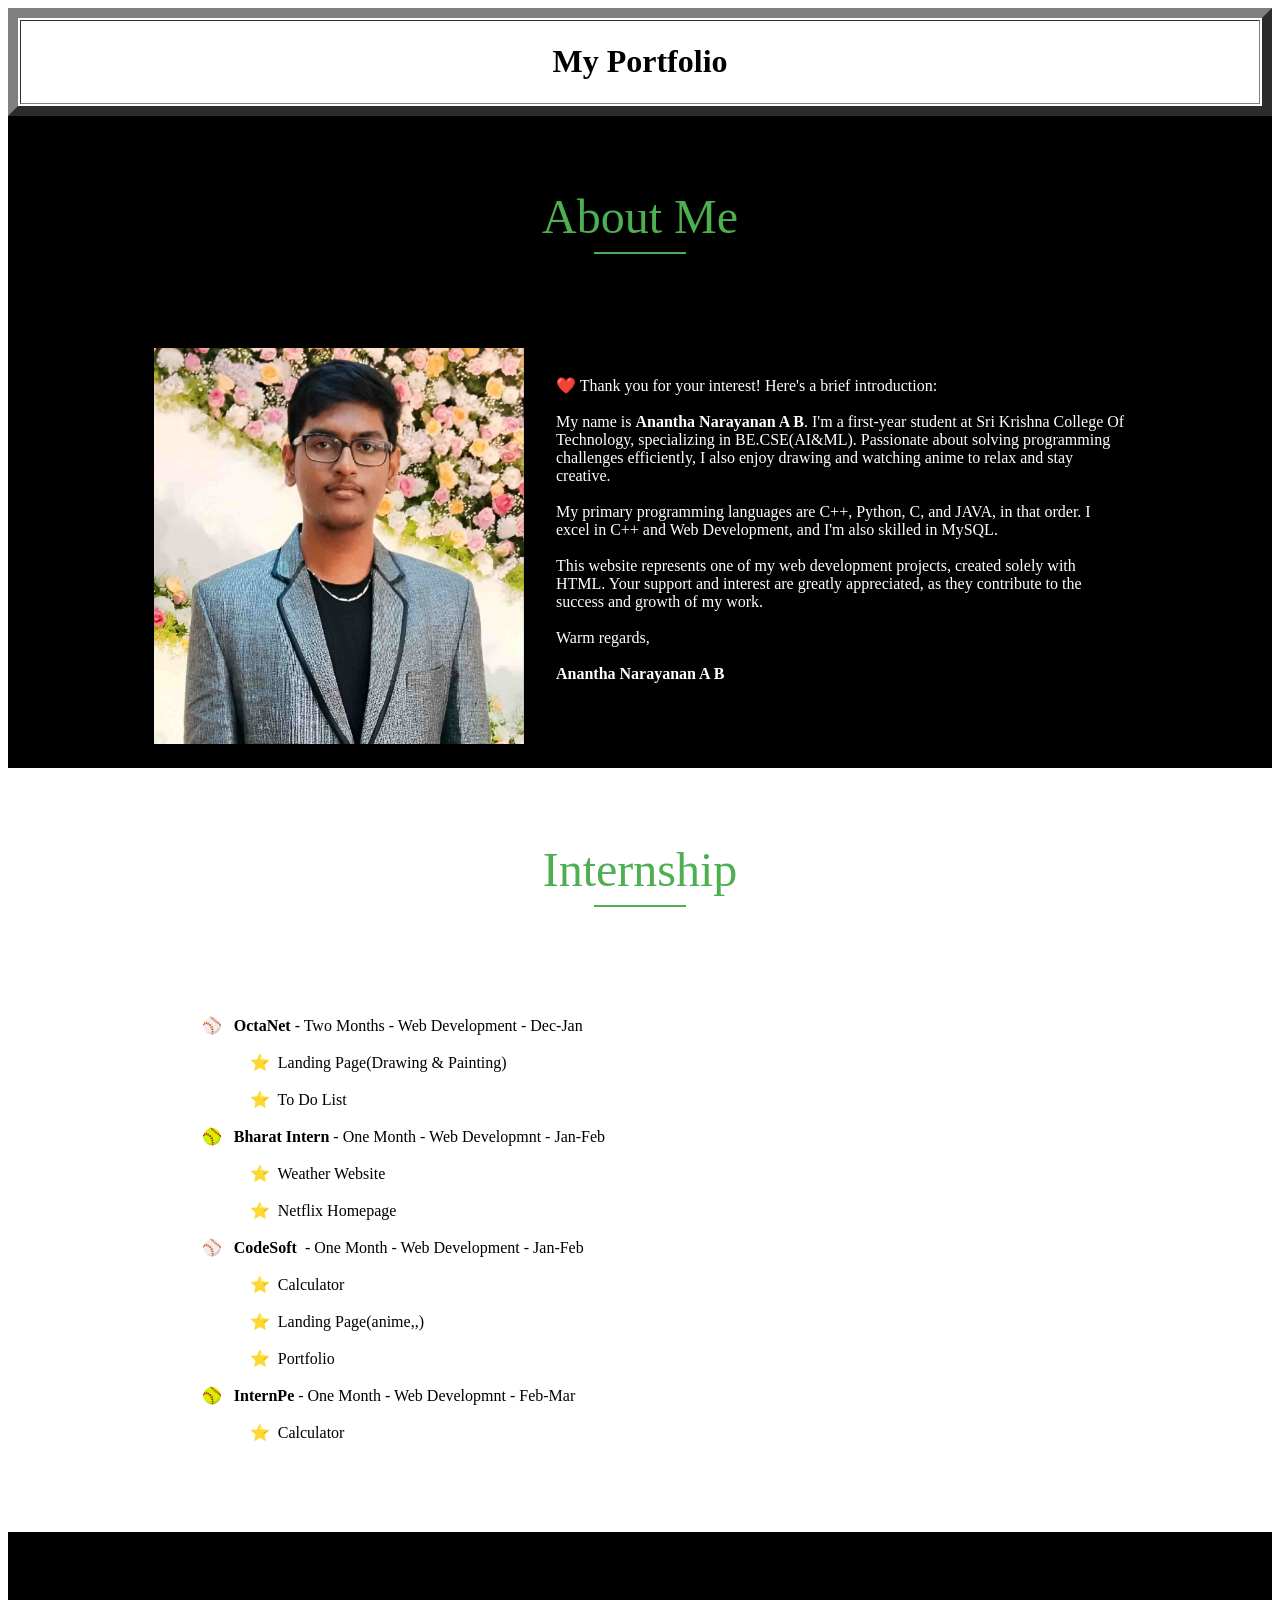
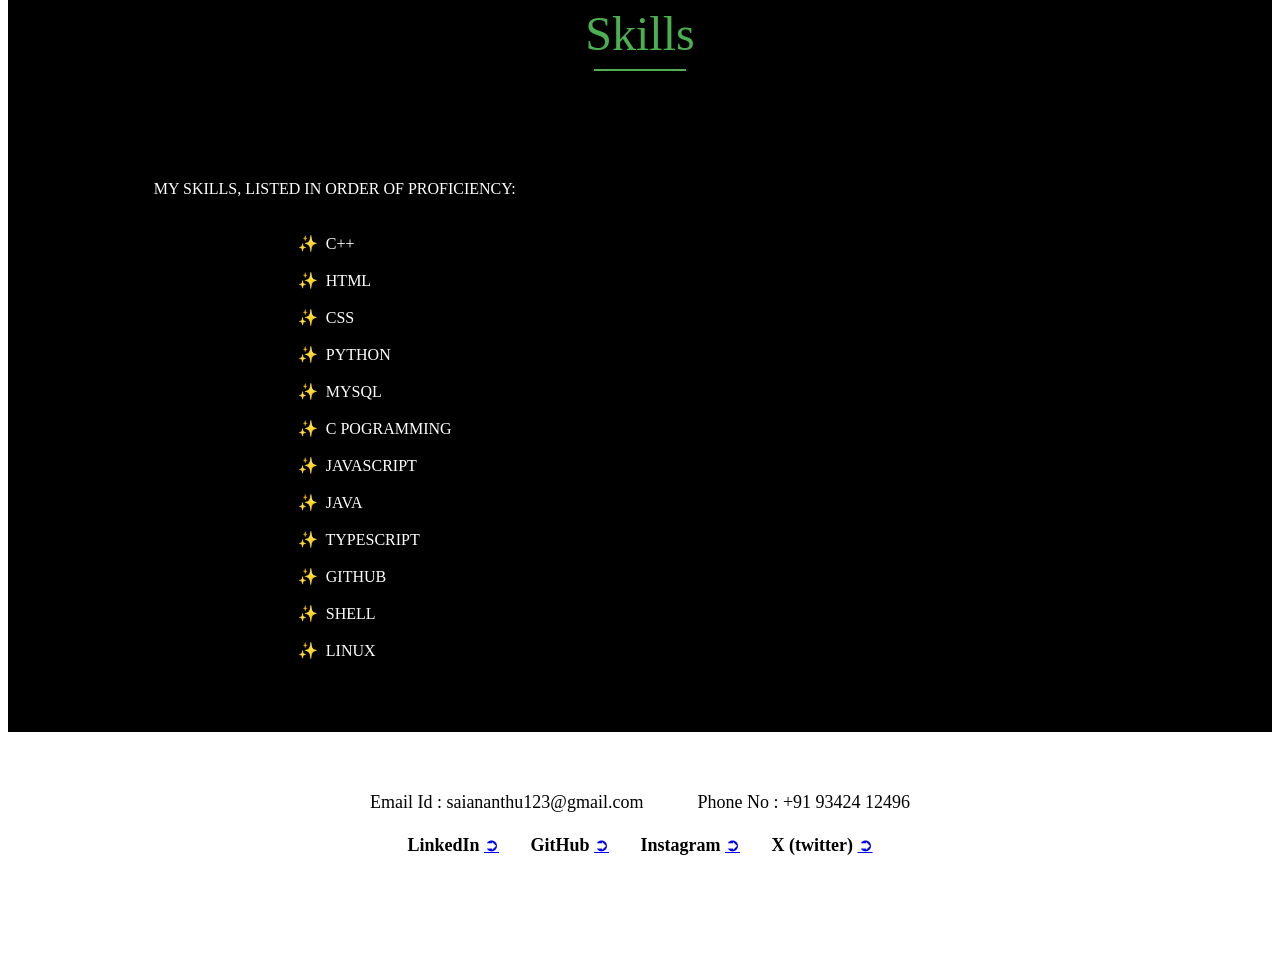
<file: codsoft/task-3-portfolio/index.html>
<!DOCTYPE html>
<html> 
    <head>
        <title>My Portfolio</title>
    </head>
    <body>
        <table border="10" width="100%">
            <tr>
                <td align="center" valign="middle">
                    <h1>My Portfolio</h1>
                </td>
            </tr>
        </table>
        <table width="100%" bgcolor="black">
            <tr>
                <td>
                    <table cellpadding="15" width="80%" align="center">
                        <tr>
                            <td height="180" align="center" valign="middle" colspan="2">
                                <font size="7" color="#4CAF50">About Me</font>
                                <hr color="#4CAF50" width="90">
                            </td>
                        </tr>
                        <tr>
                            <td width="40%">
                                <img src="profile.jpg" width="100%">
                            </td>                            
                            <td width="60%">
                                <p style="font-family: Verdana;font-size: 7;color: white;">
                                    ❤️ Thank you for your interest! Here's a brief introduction:
                                    <br><br>
                                    My name is <b>Anantha Narayanan A B</b>. I'm a first-year student at Sri Krishna College Of Technology, specializing in BE.CSE(AI&ML). Passionate about solving programming challenges efficiently, I also enjoy drawing and watching anime to relax and stay creative.
                                    <br><br>
                                    My primary programming languages are C++, Python, C, and JAVA, in that order. I excel in C++ and Web Development, and I'm also skilled in MySQL.
                                    <br><br>
                                    This website represents one of my web development projects, created solely with HTML. Your support and interest are greatly appreciated, as they contribute to the success and growth of my work.
                                    <br><br>
                                    Warm regards,
                                    <br><br>
                                    <b>Anantha Narayanan A B</b>
                                    <br><br><br>
                                </p>
                            </td>
                        </tr>
                    </table>
                </td>
            </tr>
        </table>
        <table width="100%">
            <tr>
                <td>
                    <table cellpadding="15" width="80%" align="center">
                        <tr>
                            <td height="180" align="center" valign="middle" colspan="2">
                                <font size="7" color="#4CAF50">Internship</font>
                                <hr color="#4CAF50" width="90">
                            </td>
                        </tr>
                        <tr>                     
                            <td >
                                <pre style="font-family: Verdana;font-size: 20;">
            <b>⚾️   OctaNet</b> - Two Months - Web Development - Dec-Jan<br>
                        ⭐️  Landing Page(Drawing & Painting)<br>
                        ⭐️  To Do List<br>
            <b>🥎   Bharat Intern</b> - One Month - Web Developmnt - Jan-Feb<br>
                        ⭐️  Weather Website<br>
                        ⭐️  Netflix Homepage<br>                              
            <b>⚾️   CodeSoft</b>  - One Month - Web Development - Jan-Feb<br>
                        ⭐️  Calculator<br>
                        ⭐️  Landing Page(anime,,)<br>
                        ⭐️  Portfolio<br>
            <b>🥎   InternPe</b> - One Month - Web Developmnt - Feb-Mar<br>
                        ⭐️  Calculator<br><br>
                                </pre>
                            </td>
                        </tr>
                    </table>
                </td>
            </tr>
        </table>
        <table width="100%" bgcolor="black">
            <tr>
                <td>
                    <table cellpadding="15" width="80%" align="center">
                        <tr>
                            <td height="180" align="center" valign="middle" colspan="2">
                                <font size="7" color="#4CAF50">Skills</font>
                                <hr color="#4CAF50" width="90">
                            </td>
                        </tr>
                        <tr>                           
                            <td width="60%">
                                <pre style="font-family: Verdana;font-size: 7;color: white;">
MY SKILLS, LISTED IN ORDER OF PROFICIENCY:<br><br>
                                    ✨  C++<br>
                                    ✨  HTML<br>
                                    ✨  CSS<br>
                                    ✨  PYTHON<br>
                                    ✨  MYSQL<br>
                                    ✨  C POGRAMMING<br>
                                    ✨  JAVASCRIPT<br>
                                    ✨  JAVA<br>
                                    ✨  TYPESCRIPT<br>
                                    ✨  GITHUB<br>
                                    ✨  SHELL<br>
                                    ✨  LINUX<br>
                                </pre>
                            </td>
                        </tr>
                    </table>
                </td>
            </tr>
        </table>
        <pre style="background-color: white;text-align: center;font-size: large;font-family: Times New Roman;">
    <br><br>Email Id : saiananthu123@gmail.com            Phone No : +91 93424 12496<br>
<b>LinkedIn</b> <a href="www.linkedin.com/in/anantha-ñarayanan-ankam-balaji-7057b5290">➲</a>       <b>GitHub</b> <a href="https://github.com/Darklord1987">➲</a>       <b>Instagram</b> <a href="https://www.instagram.com/saiananthu123?igsh=Zmh5cGh0Y2xvNm51">➲</a>       <b>X (twitter)</b> <a href="https://x.com/saiananthu123?t=cU1X-gPvQNU6Qxr0Orc7Mw&s=09">➲</a>
        <br><br>
        </pre>
    </body> 
</html>
</file>
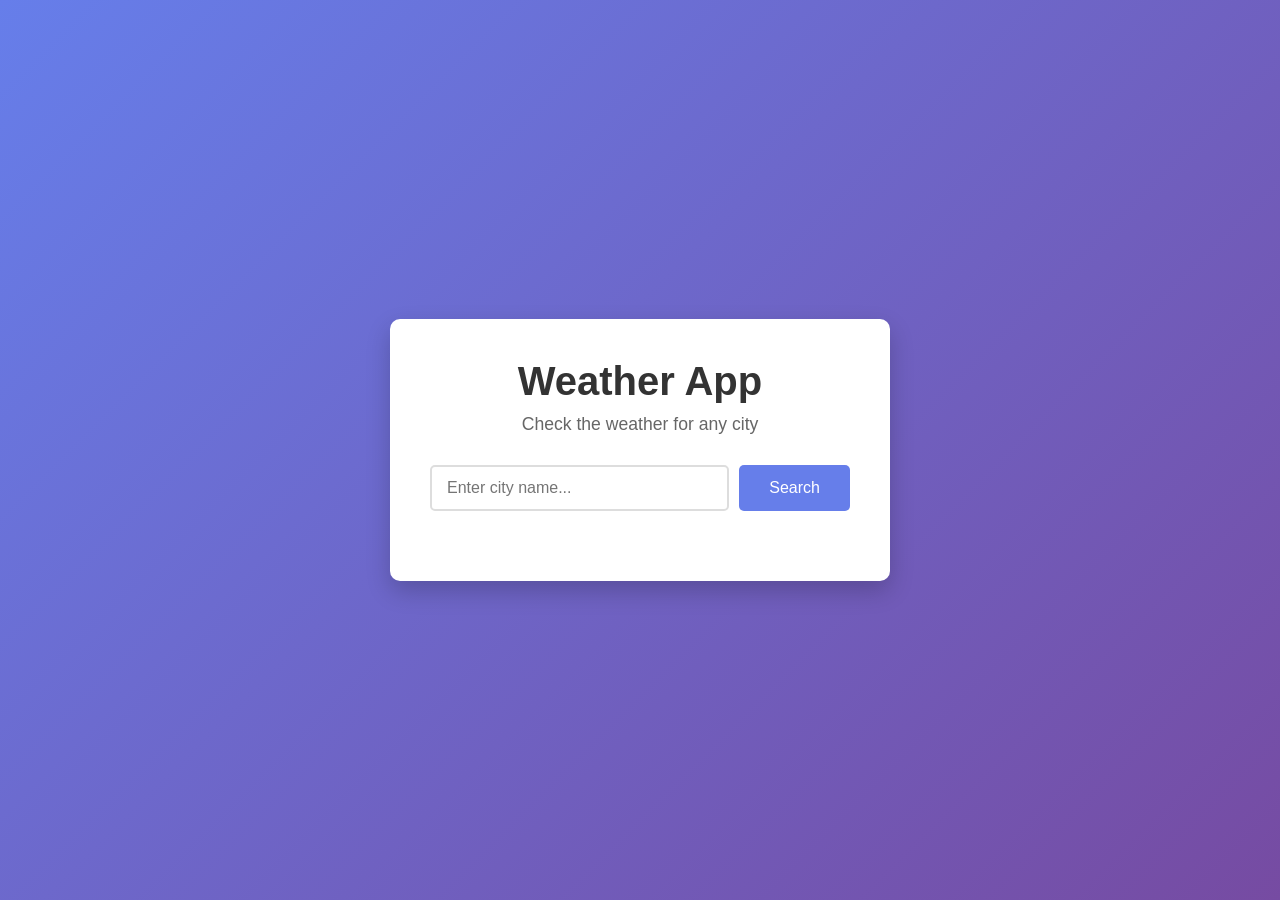
<file: octanet/task-1-weather-app/index.html>
<!DOCTYPE html>
<html>
<head>
    <meta charset="UTF-8">
    <meta name="viewport" content="width=device-width, initial-scale=1.0">
    <title>Simple Weather App</title>
    <link rel="stylesheet" href="style.css">
</head>
<body>
    <div class="container">
        <h1>Weather App</h1>
        <p class="subtitle">Check the weather for any city</p>

        <div class="search-box">
            <input 
                type="text" 
                id="cityInput" 
                placeholder="Enter city name..." 
                onkeypress="handleEnter(event)">
            <button onclick="getWeather()">Search</button>
        </div>

        <div id="errorMessage" class="error"></div>

        <div id="weatherResult" class="weather-result">
            <div class="weather-card">
                <h2 id="cityName"></h2>
                <p id="temperature" class="temperature"></p>
                <p id="description" class="description"></p>
                <div class="details">
                    <p>Humidity: <span id="humidity"></span></p>
                </div>
            </div>
        </div>
    </div>

    <script src="script.js"></script>
</body>
</html>
</file>
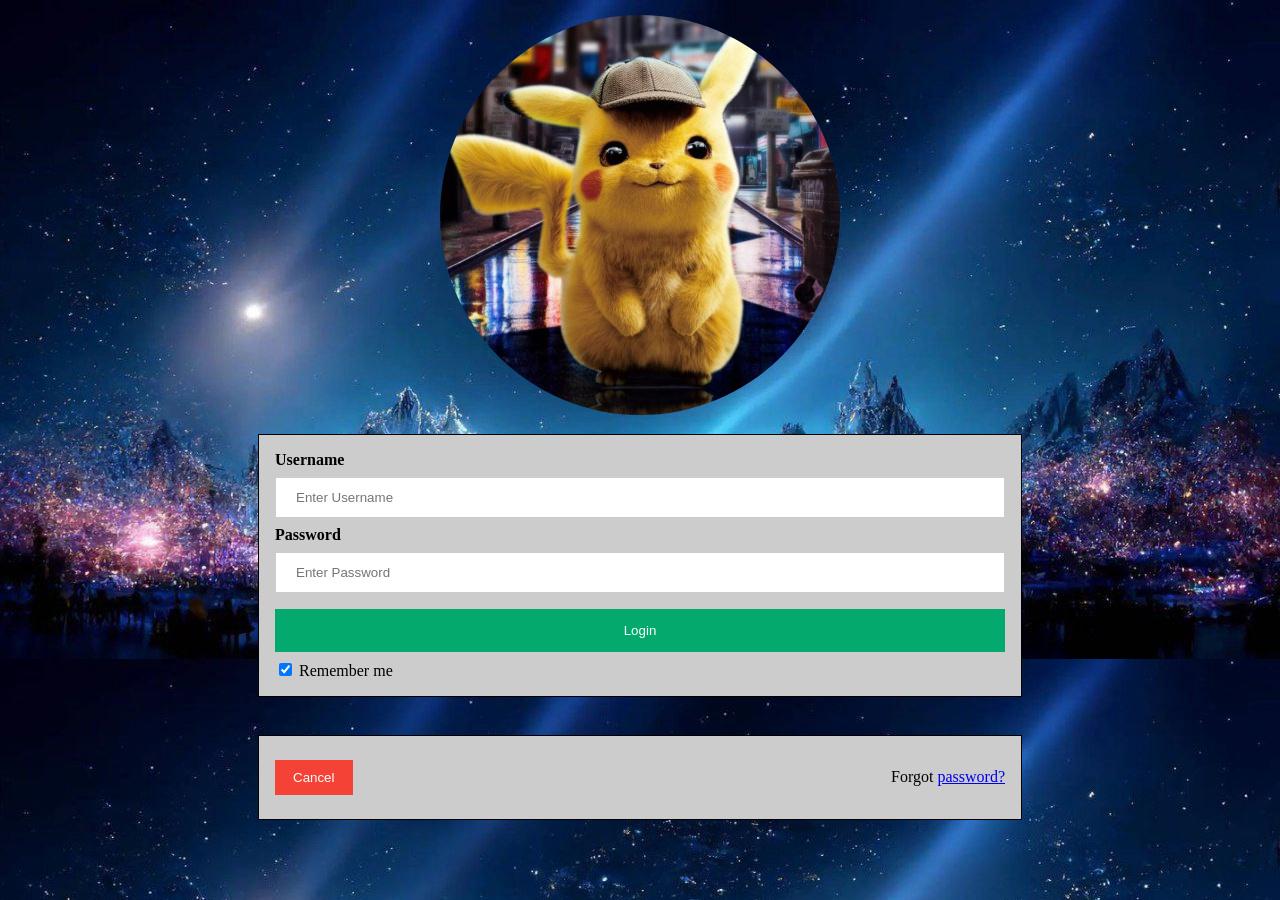
<file: bharatintern/task-1-login-page/login_page.html>
<!DOCTYPE html>
<html>
    <head>
        <title>Important informations about your favorite charector|Anime View</title>
        <style>
            body
            {
                background-image: url(backgroundimg1.jpg);
            }
            form 
            {
                border: 1px solid black;
                background-color: #ccc;
                margin: 10px 250px;
            }
            input[type=text], input[type=password] 
            {
               width: 100%;
               padding: 12px 20px;
               margin: 8px 0;
               border: 1px solid #ccc;
               box-sizing: border-box;
            }
            button 
            {
                background-color: #04AA6D;
                color: white;
                padding: 14px 20px;
                margin: 8px 0;
                border: none;
                cursor: pointer;
                width: 100%;
            }
            button:hover 
            {
                opacity: 0.8;
            }
            .cancelbtn 
            {
                width: auto;
                padding: 10px 18px;
                background-color: #f44336;
            }
            .profile 
            {
                text-align: center;
                margin: 15px 60px ;
            }
            img.avatar 
            {
                width: 35%;
                border-radius: 50%;
            }
            .formspacing
            {
                padding: 16px;
            }
            span.psw 
            {
                float: right;
                padding-top: 16px;
            }

        </style>
    </head>
    <body>
        <div class="profile">
            <img src="profile.jpg" alt="Avatar" class="avatar">
        </div>
        <form action="action_page.php" method="post">
            
            <div class="formspacing">
            <label for="name"><b>Username</b></label>
            <input type="text" placeholder="Enter Username" name="name" required>
        
            <label for="psw"><b>Password</b></label>
            <input type="password" placeholder="Enter Password" name="psw" required>
        
            <button type="submit">Login</button>
            <label>
                <input type="checkbox" checked="checked" name="remember"> Remember me
            </label>
            </div>
            
        </form>   
        <br>
        <form>           
                <div class="formspacing" style="background-color: #ccc">
                  <button type="button" class="cancelbtn">Cancel</button>
                  <span class="psw">Forgot <a href="#">password?</a></span>
                </div>
        </form>
    </body>
</html>
</file>
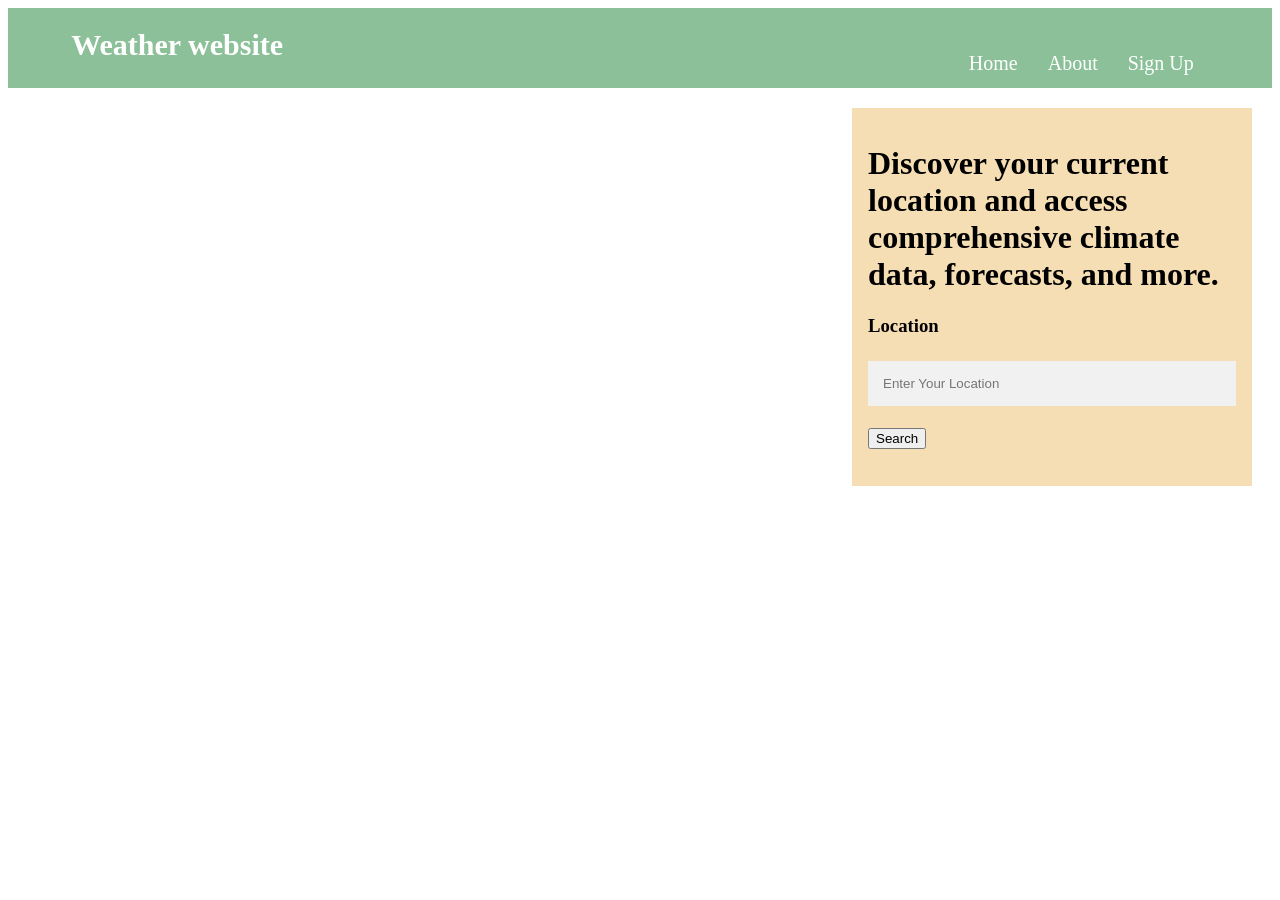
<file: bharatintern/task-2-weather-app/Weather_Landing_page.html>
<!DOCTYPE html>
    <html>
        <head>
            <title>Atmosphere Insight: Your Personalized Weather Hub</title>
            <link rel="stylesheet" href="Weather_home.css" />
        </head>

        <body>
            <nav>
                <div class="heading">Weather website</div>
                <span class="sideMenuButton" onclick="openNavbar()">☰</span>
                <div class="navbar">
                    <ul>
                        <li><a href="#Home">Home</a></li>
                        <li><a href="about.html">About</a></li>
                        <li><a href="login_page.html">Sign Up</a></li>
                    </ul>
                </div>
            </nav>
            <div class="sideNavigationBar" id="sideNavigationBar">
                <a href="#" class="closeButton" onclick="closeNavbar()">❌</a>
                <a href="#">Home</a>
                <a href="#">About</a>
                <a href="#">Sign Up</a>
            </div>
            <div class="bg-img">
                <form action="/action_page.php" class="container" onsubmit="event.preventDefault();temp();">
                    <h1>Discover your current location
                        and access comprehensive climate data, forecasts, and more.</h1>
                    <label for="location"><h3>Location</h3></label>
                    <input type="text" placeholder="Enter Your Location" id="city" required>
                    <button onclick="temp()">Search</button>
                    <h1 id="temperature"></h1>
                <script>
                    function temp(){
                        var cityname=document.getElementById("city").value;
                        var apikey="4c8a993eaa746d667e1cf33f3c86eecd";
                        var url=`https://api.openweathermap.org/data/2.5/weather?q=${cityname}&appid=${apikey}`
                        fetch(url)
                            .then(data=>data.json())
                            .then(data=>{
                            document.getElementById("temperature").innerHTML=data.main.temp;
                        })
                    }
                </script>
                </form>
            </div>
        </body>
    </html>
</file>
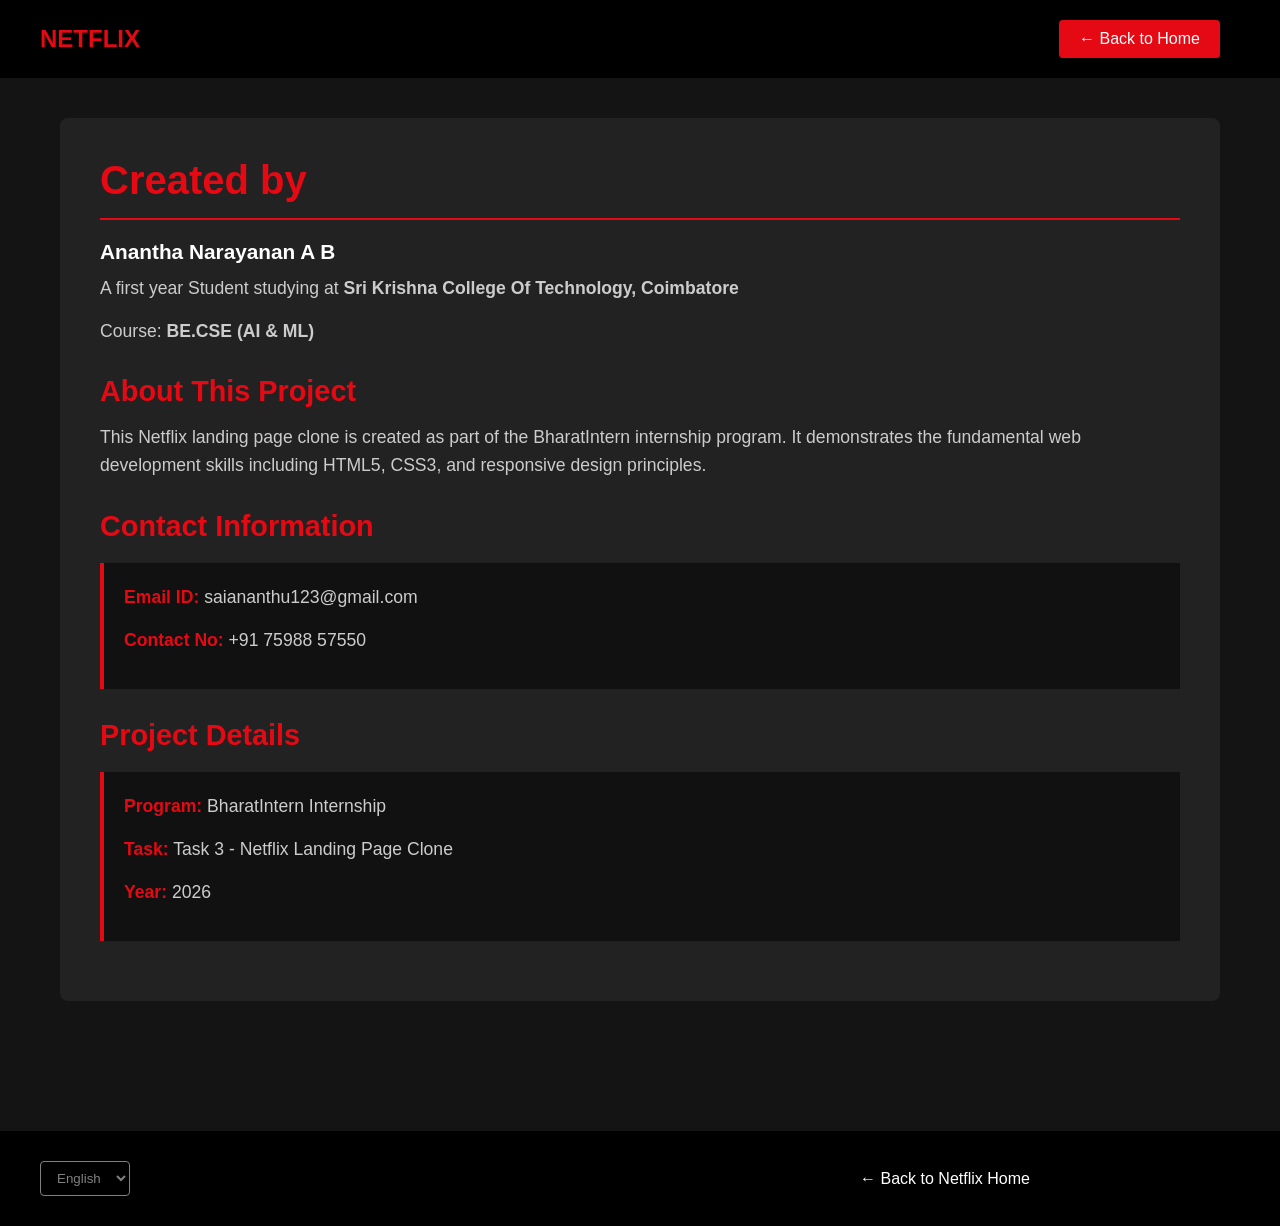
<file: bharatintern/task-3-netflix-landing-page/about.html>
<!DOCTYPE html>
<html>
    <head>
        <title>About - Netflix Clone</title>
        <style>
            * {
                margin: 0;
                padding: 0;
                box-sizing: border-box;
            }
            
            body {
                font-family: Arial, sans-serif;
                background-color: #141414;
                color: #fff;
            }
            
            header {
                background-color: #000;
                padding: 20px 40px;
                display: flex;
                justify-content: space-between;
                align-items: center;
            }
            
            header a {
                color: #fff;
                text-decoration: none;
                font-size: 16px;
                margin-right: 20px;
            }
            
            header a:hover {
                color: #e50914;
            }
            
            .back-btn {
                background-color: #e50914;
                padding: 10px 20px;
                border-radius: 4px;
                color: white !important;
                text-decoration: none;
            }
            
            .back-btn:hover {
                background-color: #c4081b;
            }
            
            .container {
                max-width: 1200px;
                margin: 0 auto;
                padding: 40px 20px;
            }
            
            .about-section {
                background-color: #222;
                padding: 40px;
                border-radius: 8px;
                margin-bottom: 30px;
            }
            
            .about-section h1 {
                color: #e50914;
                font-size: 2.5em;
                margin-bottom: 20px;
                border-bottom: 2px solid #e50914;
                padding-bottom: 15px;
            }
            
            .about-section h2 {
                color: #e50914;
                font-size: 1.8em;
                margin-top: 30px;
                margin-bottom: 15px;
            }
            
            .about-section h3 {
                color: #fff;
                font-size: 1.3em;
                margin-top: 20px;
                margin-bottom: 10px;
            }
            
            .about-section p {
                line-height: 1.6;
                font-size: 1.1em;
                color: #ccc;
                margin-bottom: 15px;
            }
            
            .info-box {
                background-color: #111;
                padding: 20px;
                border-left: 4px solid #e50914;
                margin: 20px 0;
            }
            
            .info-box strong {
                color: #e50914;
            }
            
            footer {
                background-color: #000;
                padding: 30px 40px;
                margin-top: 60px;
                display: flex;
                justify-content: space-between;
                align-items: center;
                flex-wrap: wrap;
                gap: 20px;
            }
            
            .footer-left {
                flex: 1;
                min-width: 150px;
            }
            
            .footer-center {
                flex: 1;
                text-align: center;
                min-width: 200px;
            }
            
            .footer-center a {
                color: #fff;
                text-decoration: none;
                font-size: 16px;
            }
            
            .footer-center a:hover {
                color: #e50914;
            }
            
            select {
                color: grey;
                background-color: black;
                border: 1px solid grey;
                padding: 8px 12px;
                border-radius: 4px;
                cursor: pointer;
            }
        </style>
    </head>
    <body>
        <header>
            <h2 style="margin: 0; color: #e50914;">NETFLIX</h2>
            <a href="Netflix_Home.html" class="back-btn">← Back to Home</a>
        </header>
        
        <div class="container">
            <div class="about-section">
                <h1>Created by</h1>
                
                <h3>Anantha Narayanan A B</h3>
                
                <p>A first year Student studying at <b>Sri Krishna College Of Technology, Coimbatore</b></p>
                <p>Course: <b>BE.CSE (AI & ML)</b></p>
                
                <h2>About This Project</h2>
                <p>This Netflix landing page clone is created as part of the BharatIntern internship program. It demonstrates the fundamental web development skills including HTML5, CSS3, and responsive design principles.</p>
                
                <h2>Contact Information</h2>
                <div class="info-box">
                    <p><strong>Email ID:</strong> saiananthu123@gmail.com</p>
                    <p><strong>Contact No:</strong> +91 75988 57550</p>
                </div>
                
                <h2>Project Details</h2>
                <div class="info-box">
                    <p><strong>Program:</strong> BharatIntern Internship</p>
                    <p><strong>Task:</strong> Task 3 - Netflix Landing Page Clone</p>
                    <p><strong>Year:</strong> 2026</p>
                </div>
            </div>
        </div>
        
        <footer>
            <div class="footer-left">
                <select name="Language" class="Language">
                    <option value="English">English</option>
                    <option value="हिंदी">हिंदी</option>
                </select>
            </div>
            <div class="footer-center">
                <a href="Netflix_Home.html">← Back to Netflix Home</a>
            </div>
        </footer>
    </body>
</html>
</file>
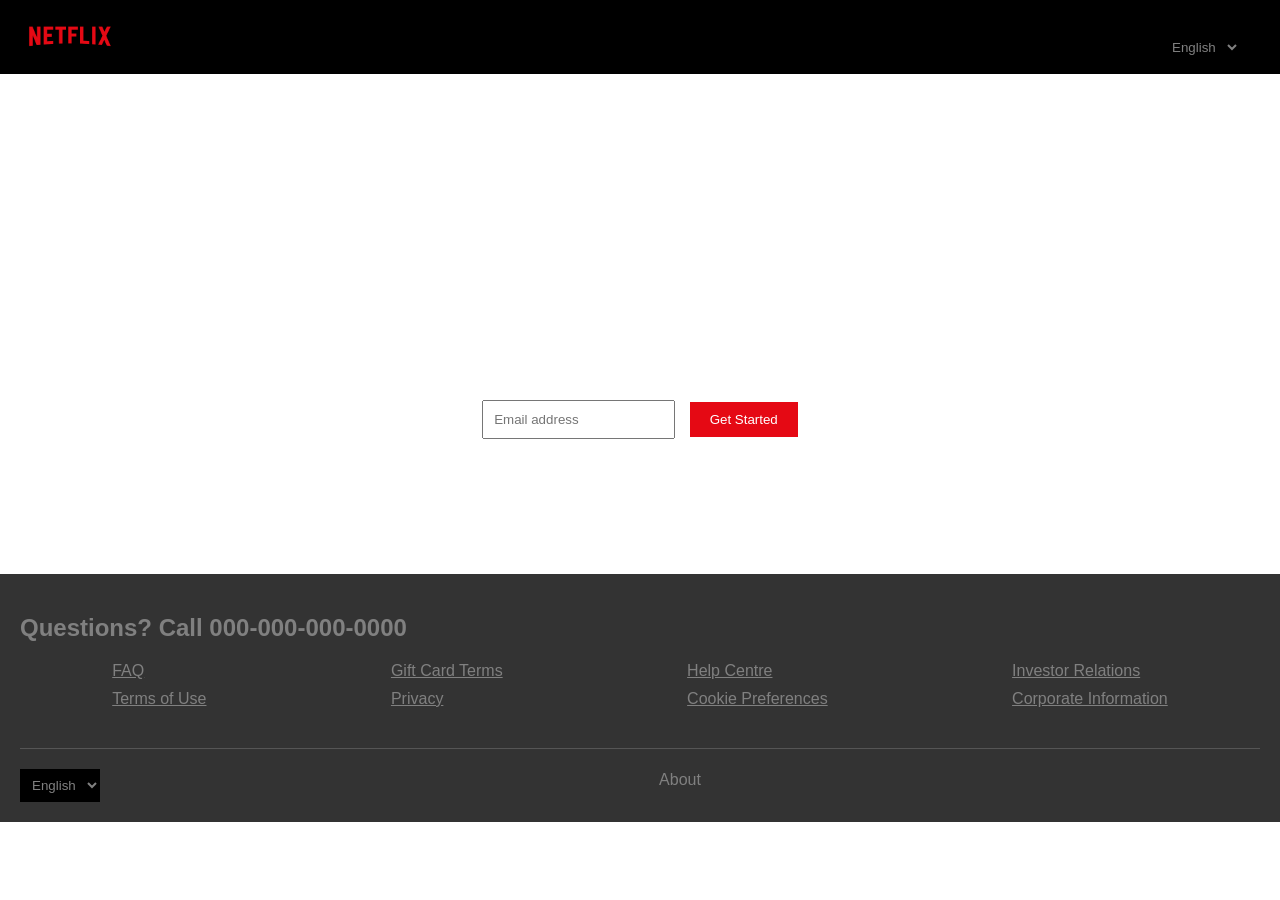
<file: bharatintern/task-3-netflix-landing-page/Netflix_Home.html>
<!DOCTYPE html>
<html>
    <head>
        <title>Netflix India - Watch TV Shows Online, Watch Movies Online</title>
        <link rel="stylesheet" type="text/css" href="Netflix_Home.css">
    </head>
    <body>
        <header>
            <div class="right">
                <img class="logo" src="[data-uri]" alt="NETFLIX.img">
            </div>   
                <div class="right">
                    <select name="Language" class="Language">
                        <option value="English">English</option>
                        <option value="हिंदी">हिंदी</option>
                    </select>
                </div>
        </header>
        <div class="img">
            <div class="content">
                <h1>Unlimited movies,<br>TV shows and more.</h1>
                <h3>Watch anywhere, Cancel anytime.</h3>
                <p>Ready to watch?Enter your email to create or restart your membership.</p>
                <form>
                    <div class="email">
                        <input type="email" name="email" placeholder="Email address" required>
                        <button type="submit">Get Started</button>
                    </div>
                </form>
            </div>
        </div>

        <div class="footer">
            <h2>Questions? Call 000-000-000-0000</h2>
            <div class="row">
                <div class="col">
                    <a href="#">FAQ</a>
                    <a href="#">Terms of Use</a>
                </div>
                <div class="col">
                    <a href="#">Gift Card Terms</a>
                    <a href="#">Privacy</a>
                </div>
                <div class="col">
                    <a href="#">Help Centre</a>
                    <a href="#">Cookie Preferences</a>
                </div>
                <div class="col">
                    <a href="#">Investor Relations</a>
                    <a href="#">Corporate Information</a>
                </div>
            </div>
            
            <div class="footer-bottom">
                <select name="Language" class="Language">
                    <option value="English">English</option>
                    <option value="हिंदी">हिंदी</option>
                </select>
                <a href="about.html" class="about-link">About</a>
            </div>
        </div>
    </body>
</html>
</file>
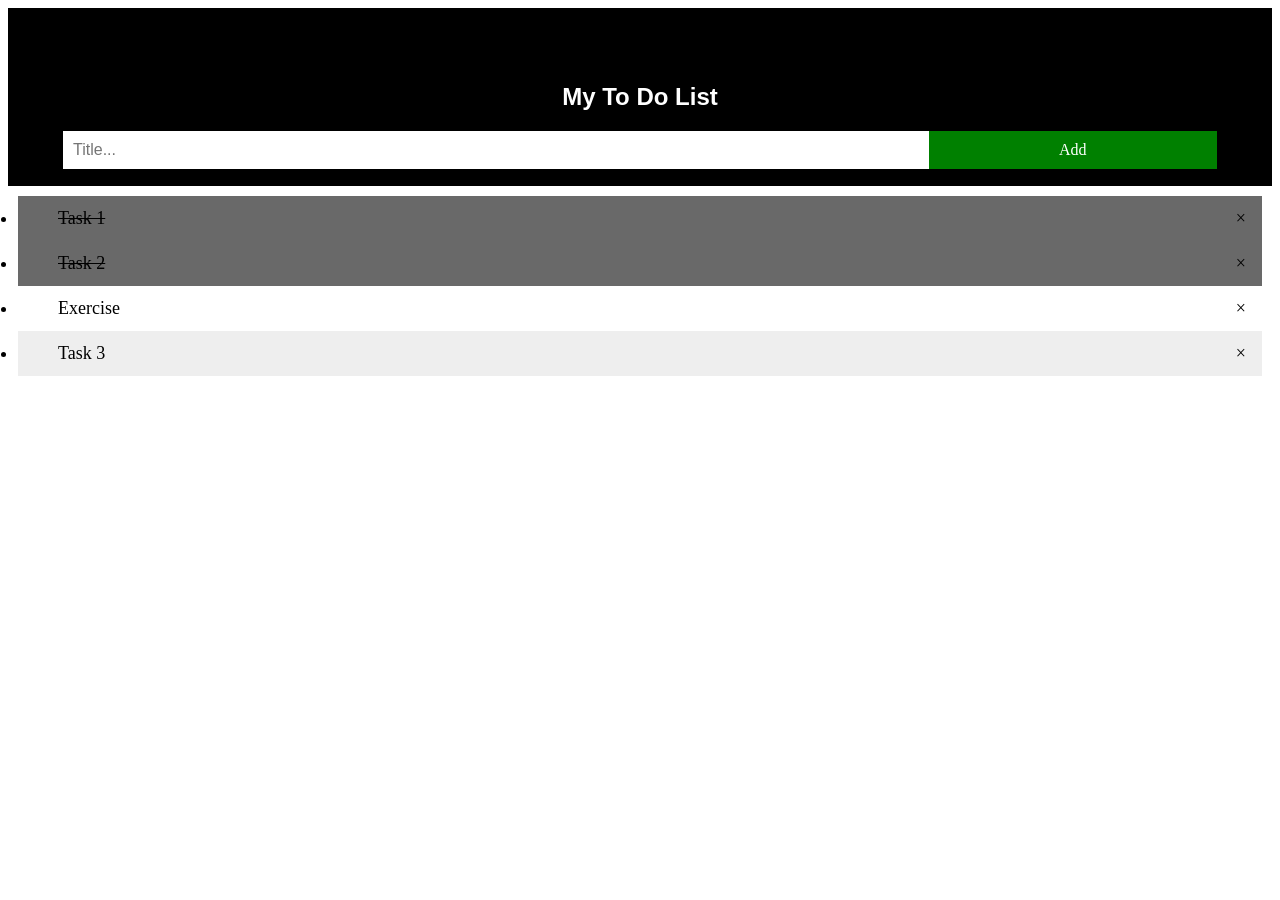
<file: internpe/task-3-todo-list/TO_DO_LIST.html>
<!DOCTYPE html>
<html>
    <head>
        <title>To Do List</title>
        <link rel="stylesheet" type="text/css" href="TO_DO_LIST.css">
    </head>
    
    <body>
        <div id="myDIV" class="header">
            <h2 style="font-family:'Franklin Gothic Medium', 'Arial Narrow', Arial, sans-serif;">My To Do List</h2>
            <input type="text" id="myInput" placeholder="Title...">
            <span onclick="newElement()" class="addBtn">Add</span>
        </div>
        
        <ul id="myUL">
            <li class="checked">Task 1</li>
            <li class="checked">Task 2</li>
            <li>Exercise</li>
            <li>Task 3</li>
        </ul>
        <script src="TO_DO_LIST.js"></script>
  </body>
</html>
</file>
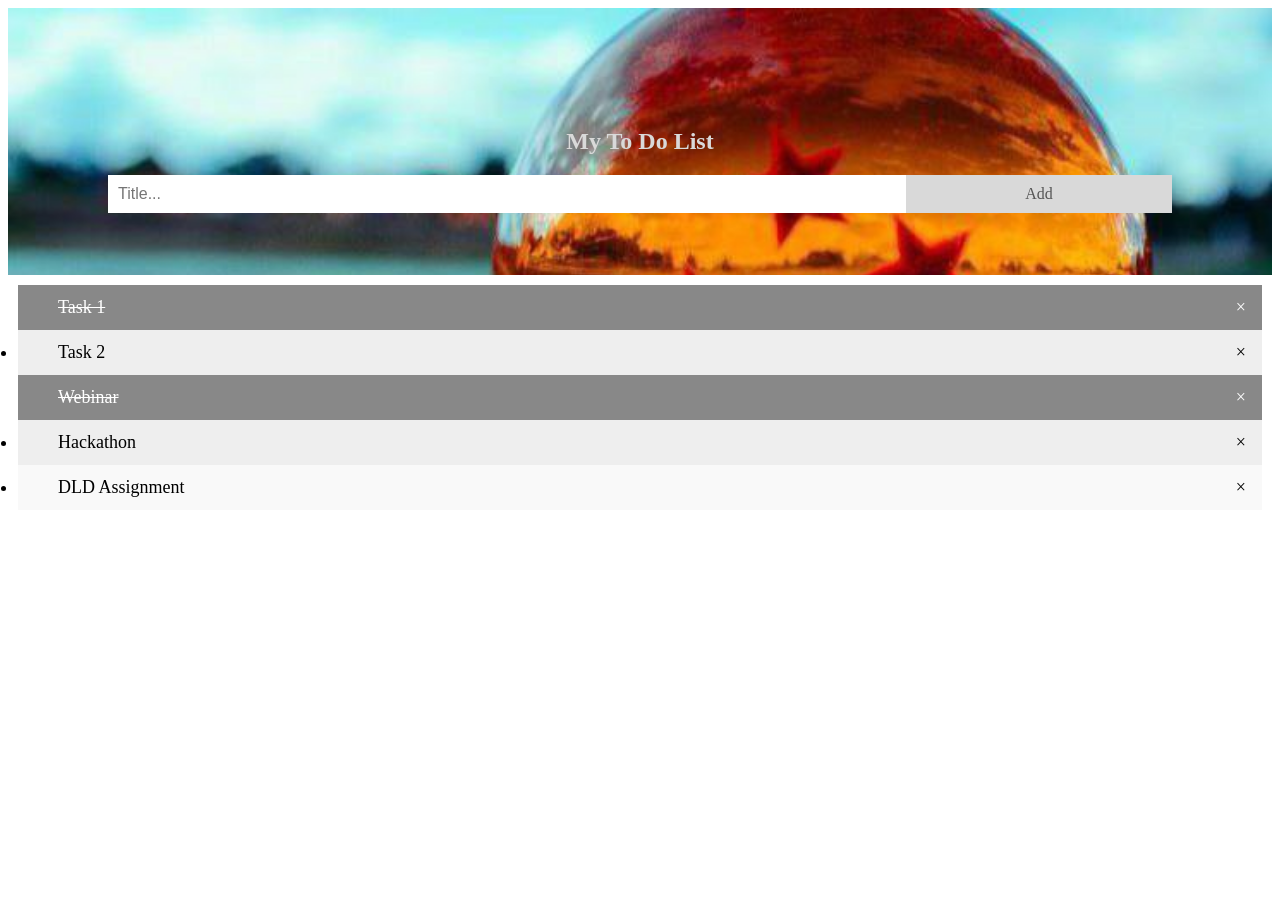
<file: octanet/task-2-to-do-list/main.html>
<!DOCTYPE html>
<html>
    <head>
        <title>To Do List</title>
        <link rel="stylesheet" type="text/css" href="main.css">
    </head>
    
    <body>
       
        <div id="myDIV" class="header">
            <h2>My To Do List</h2>
            <input type="text" id="myInput" placeholder="Title...">
            <span onclick="newElement()" class="addBtn">Add</span>
        </div>
        
        <ul id="myUL">
            <li class="checked">Task 1</li>
            <li>Task 2</li>
            <li class="checked">Webinar</li>
            <li>Hackathon</li>
            <li>DLD Assignment</li>
        </ul>
        <script src="main.js"></script>
  </body>
</html>
</file>
<file: octanet/task-1-weather-app/style.css>
/* Simple Beginner-Friendly CSS */

* {
    margin: 0;
    padding: 0;
    box-sizing: border-box;
}

body {
    font-family: Arial, sans-serif;
    background: linear-gradient(135deg, #667eea 0%, #764ba2 100%);
    min-height: 100vh;
    display: flex;
    justify-content: center;
    align-items: center;
    padding: 20px;
}

.container {
    background-color: white;
    border-radius: 10px;
    padding: 40px;
    box-shadow: 0 10px 25px rgba(0, 0, 0, 0.2);
    width: 100%;
    max-width: 500px;
}

h1 {
    text-align: center;
    color: #333;
    margin-bottom: 10px;
    font-size: 2.5em;
}

.subtitle {
    text-align: center;
    color: #666;
    margin-bottom: 30px;
    font-size: 1.1em;
}

.search-box {
    display: flex;
    gap: 10px;
    margin-bottom: 30px;
}

input[type="text"] {
    flex: 1;
    padding: 12px 15px;
    border: 2px solid #ddd;
    border-radius: 5px;
    font-size: 1em;
    transition: border-color 0.3s;
}

input[type="text"]:focus {
    outline: none;
    border-color: #667eea;
}

button {
    padding: 12px 30px;
    background-color: #667eea;
    color: white;
    border: none;
    border-radius: 5px;
    font-size: 1em;
    cursor: pointer;
    transition: background-color 0.3s;
}

button:hover {
    background-color: #764ba2;
}

/* Error Message Styling */
.error {
    color: #e74c3c;
    text-align: center;
    margin-bottom: 20px;
    font-weight: bold;
    display: none;
}

.error.show {
    display: block;
}

/* Weather Result Styling */
.weather-result {
    display: none;
}

.weather-result.show {
    display: block;
}

.weather-card {
    background: linear-gradient(135deg, #667eea 0%, #764ba2 100%);
    color: white;
    padding: 30px;
    border-radius: 10px;
    text-align: center;
}

#cityName {
    font-size: 2em;
    margin-bottom: 15px;
}

.temperature {
    font-size: 3em;
    font-weight: bold;
    margin: 15px 0;
}

.description {
    font-size: 1.2em;
    text-transform: capitalize;
    margin-bottom: 20px;
    opacity: 0.9;
}

.details {
    background-color: rgba(255, 255, 255, 0.2);
    padding: 15px;
    border-radius: 5px;
    margin-top: 20px;
}

.details p {
    font-size: 1.1em;
    margin: 10px 0;
}

/* Mobile Responsive Design */
@media (max-width: 600px) {
    .container {
        padding: 20px;
    }

    h1 {
        font-size: 2em;
    }

    .temperature {
        font-size: 2.5em;
    }

    .search-box {
        flex-direction: column;
    }

    button {
        width: 100%;
    }
}
</file>
<file: bharatintern/task-2-weather-app/Weather_home.css>
* {
    box-sizing: border-box;
    }

    .bg-img {
    background-image: url("https://i.pinimg.com/736x/0b/b2/4d/0bb24db17d7214c5d67dba7a722aad34.jpg");
    min-height: 380px;  
    background-position: center;
    background-repeat: no-repeat;
    background-size: cover;
    position: relative;
    }

    nav{
        width: 100%;
        height: 80px;
        display: flex;
        justify-content: space-between;
        padding: 20px 5%;
        background-color: #8cc099; }
      
        nav .heading{
            font-size: 30px;
            font-weight: 700;
            color: white; }
         
        nav ul{
            display: flex;
            list-style: none; }
         
        nav ul li{
            padding: 8px 15px;
            border-radius: 10px;
            transition: 0.2s ease-in; }
         
        nav ul li a{
            color: black;
            font-size: 20px;
            font-weight: 500;
            text-decoration: none;
            color: white; }
         
        nav ul li:hover{ background-color: green; }
        nav ul li a:hover{ color: white; }
         
        nav .sideMenuButton{
            font-size: 30px;
            font-weight: bolder;
            cursor: pointer;
            display: none; }
         
        .sideNavigationBar{
            height: 100%;
            position: fixed;
            top: 0;
            right: 0%;
            background-color: green;
            overflow-x: hidden;
            transition: 0.3s ease-in;
            padding-top: 60px;
            display: none; }
         
        .sideNavigationBar a{
            padding: 8px 8px 8px 40px;
            display: block;
            font-size: 25px;
            font-weight: 500;
            color: #d1d1d1;
            transition: 0.3s;
            text-decoration: none; }
         
        .sideNavigationBar a button{
            padding: 10px 20px;
            border-radius: 10px;
            color: green;
            font-size: 16px;
            border-style: none;
            font-weight: 700; }
         
        .sideNavigationBar a:hover{ color: white; }
         
        .sideNavigationBar .closeButton{
            position: absolute;
            top: 10px;
            right: 25px;
            font-size: 20px;
            margin-left: 50px; }
                
    .container {
    position: absolute;
    right: 0;
    margin: 20px;
    max-width: 400px;
    padding: 16px;
    background-color: wheat;
    }

    input[type=text]{
    width: 100%;
    padding: 15px;
    margin: 5px 0 22px 0;
    border: none;
    background: #f1f1f1;
    }

    input[type=text]:focus{
    background-color: #ddd;
    outline: none;
    }
</file>
<file: bharatintern/task-3-netflix-landing-page/Netflix_Home.css>
body {
    font-family: Arial, sans-serif;
    margin: 0;
    padding: 0;
}

header {
    background-color: #000;
    color: #fff;
    padding: 10px 20px;
    display: flex;
    justify-content: space-between;
    align-items: center;
}

select{
    color:grey;
    background-color: black;
    border: grey;
}
.right {
    align-items: center;
}

.logo {
    width: 100px;
    height: 50px;
}

.Language {
    margin-right: 20px;
    padding-top: 1px;
}

.img {
    background: url('https://miro.medium.com/v2/resize:fit:1400/1*5lyavS59mazOFnb55Z6znQ.png') center/cover no-repeat;
    height: 500px;
    display: flex;
    align-items: center;
    justify-content: center;
}

.content {
    text-align: center;
    color: #fff;
}

input[type="email"] {
    padding: 10px;
    margin-right: 10px;
}

button {
    padding: 10px 20px;
    background-color: #e50914;
    color: #fff;
    border: none;
}

.footer {
    background-color: #333;
    color:grey;
    padding: 20px;
}

.row {
    display: flex;
    justify-content: space-around;
    margin-top: 20px;
}

.col {
    text-align: left;
}

a {
    color: gray;
    display: block;
    margin-bottom: 10px;
}

.Language {
    margin-top: 20px;
    padding: 8px;
}

.footer-bottom {
    display: flex;
    justify-content: space-between;
    align-items: center;
    margin-top: 30px;
    padding-top: 20px;
    border-top: 1px solid #555;
}

.footer-bottom .Language {
    margin: 0;
    padding: 8px;
}

.about-link {
    flex: 1;
    text-align: center;
    color: gray;
    text-decoration: none;
}

.about-link:hover {
    color: #e50914;
}
</file>
<file: internpe/task-3-todo-list/TO_DO_LIST.css>
* {
    box-sizing: border-box;
  }  

  div{
    background-color: black;
    color: white;
  }

  ul {
    margin: 0;
    padding: 10px;
  }
  
  ul li {
    position: relative;
    padding: 12px 8px 12px 40px;
    background: #eee;
    color: black;
    font-size: 18px;
  }

  ul li:nth-child(odd) {
    background: white;
  }
  
  ul li:hover {
    background:aqua;
  }
  
  ul li.checked {
    background: dimgrey;
    text-decoration: line-through;
  }
  
  ul li.checked::before {
    content: '';
  }
  
  .close {
    position: absolute;
    right: 0;
    top: 0;
    padding: 12px 16px 12px 16px;
  }
  
  .close:hover {
    background-color: #f44336;
    color: white;
  }

  .header {
    padding: 55px;
    text-align:center;
    }
  
  input {
    background-color: white;
    margin: 10;
    border: none;
    border-radius: 0;
    width: 75%;
    padding: 10px;
    float: left;
    font-size: 16px;
  }
  
 .addBtn {
    padding: 10px;
    width: 25%;
    background:green;
    float: left;
    text-align: center;
    font-size: 16px;
    cursor: pointer;
    transition: 0.3s;
    border-radius: 0;
  }
  
  .addBtn:hover {
    background-color: lawngreen;
  }
</file>
<file: octanet/task-2-to-do-list/main.css>
* {
    box-sizing: border-box;
  }  
  
  ul {
    margin: 0;
    padding: 10px;
  }
  
  ul li {
    position: relative;
    padding: 12px 8px 12px 40px;
    background: #eee;
    font-size: 18px;
  }

  ul li:nth-child(odd) {
    background: #f9f9f9;
  }
  
  ul li:hover {
    background: #ddd;
  }
  
  ul li.checked {
    background: #888;
    color: #fff;
    text-decoration: line-through;
  }
  
  ul li.checked::before {
    content: '';
  }
  
  .close {
    position: absolute;
    right: 0;
    top: 0;
    padding: 12px 16px 12px 16px;
  }
  
  .close:hover {
    background-color: #f44336;
    color: white;
  }

  .header {
    background-image:url(background.jpg);
    background-repeat: no-repeat;
    background-size: cover;
    padding: 100px;
    color: #d9d9d9;
    background-color: #555;
    text-align:center;
    }
  
  input {
    margin: 0;
    border: none;
    border-radius: 0;
    width: 75%;
    padding: 10px;
    float: left;
    font-size: 16px;
  }
  
 .addBtn {
    padding: 10px;
    width: 25%;
    background: #d9d9d9;
    color: #555;
    float: left;
    text-align: center;
    font-size: 16px;
    cursor: pointer;
    transition: 0.3s;
    border-radius: 0;
  }
  
  .addBtn:hover {
    background-color: #bbb;
  }
</file>
